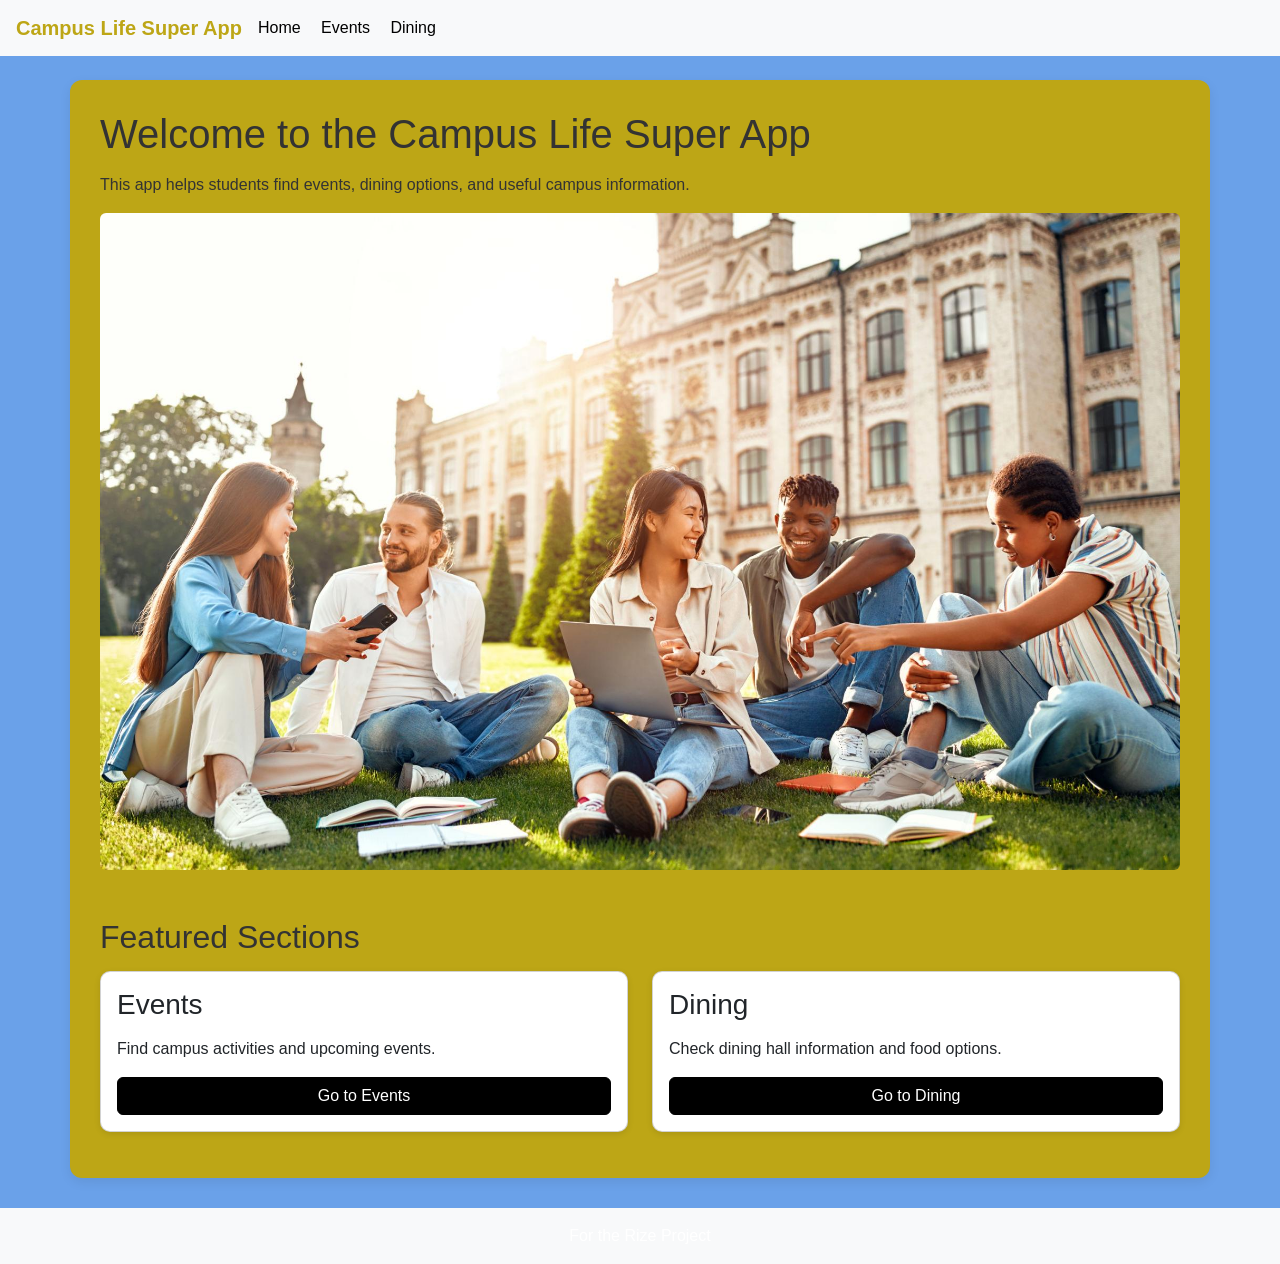
<file: index.html>
<!DOCTYPE html>
<html lang="en">
<head>
    <meta charset="UTF-8" />
    <meta name="viewport" content="width=device-width, initial-scale=1.0" />
    <title>Campus Life Super App</title>

<!-- Bootstrap CSS -->
    <link href="https://cdn.jsdelivr.net/npm/bootstrap@5.3.3/dist/css/bootstrap.min.css" rel="stylesheet">

<!-- Custom CSS -->
    <link rel="stylesheet" href="css/style.css">
</head>
<body>
<!-- Navigation Bar -->
    <nav class="navbar navbar-expand-lg navbar-light bg-light px-3">
        <a class="navbar-brand" href="index.html">Campus Life Super App</a>
    <div>
        <a class="nav-link d-inline me-3" href="index.html">Home</a>
        <a class="nav-link d-inline me-3" href="events.html">Events</a>
        <a class="nav-link d-inline" href="dining.html">Dining</a>
    </div>
    </nav>

<!-- Main content -->
<main class="container mt-4">
    <h1>Welcome to the Campus Life Super App</h1>
    <p>This app helps students find events, dining options, and useful campus information.</p>

    <img src="images/campus.jpeg" alt=" Students sitting on campus" class="img-fluid rounded mb-4">

    <section class="mt-4">
        <h2>Featured Sections</h2>
        <div class="row">
            <div class="col-md-6">
<!--Events Card-->
        <div class="card p-3 mb-3">
            <h3>Events</h3>
            <p>Find campus activities and upcoming events.</p>
            <a href="events.html" class="btn btn-primary">Go to Events</a>
        </div>
        </div>
        <div class="col-md-6">
<!--Dining Card-->
            <div class="card p-3 mb-3">
            <h3>Dining</h3>
            <p>Check dining hall information and food options.</p>
            <a href="dining.html" class="btn btn-primary">Go to Dining</a>
        </div>
        </div>
        </div>
    </section>
</main>
<!-- Footer -->
<footer class=" text-center py-3 mt-4 bg-light">
    <p class="mb-0">For the Rize Project</p>
</footer>  

    <script src="js/script.js"></script>
</body>
</html>
</file>
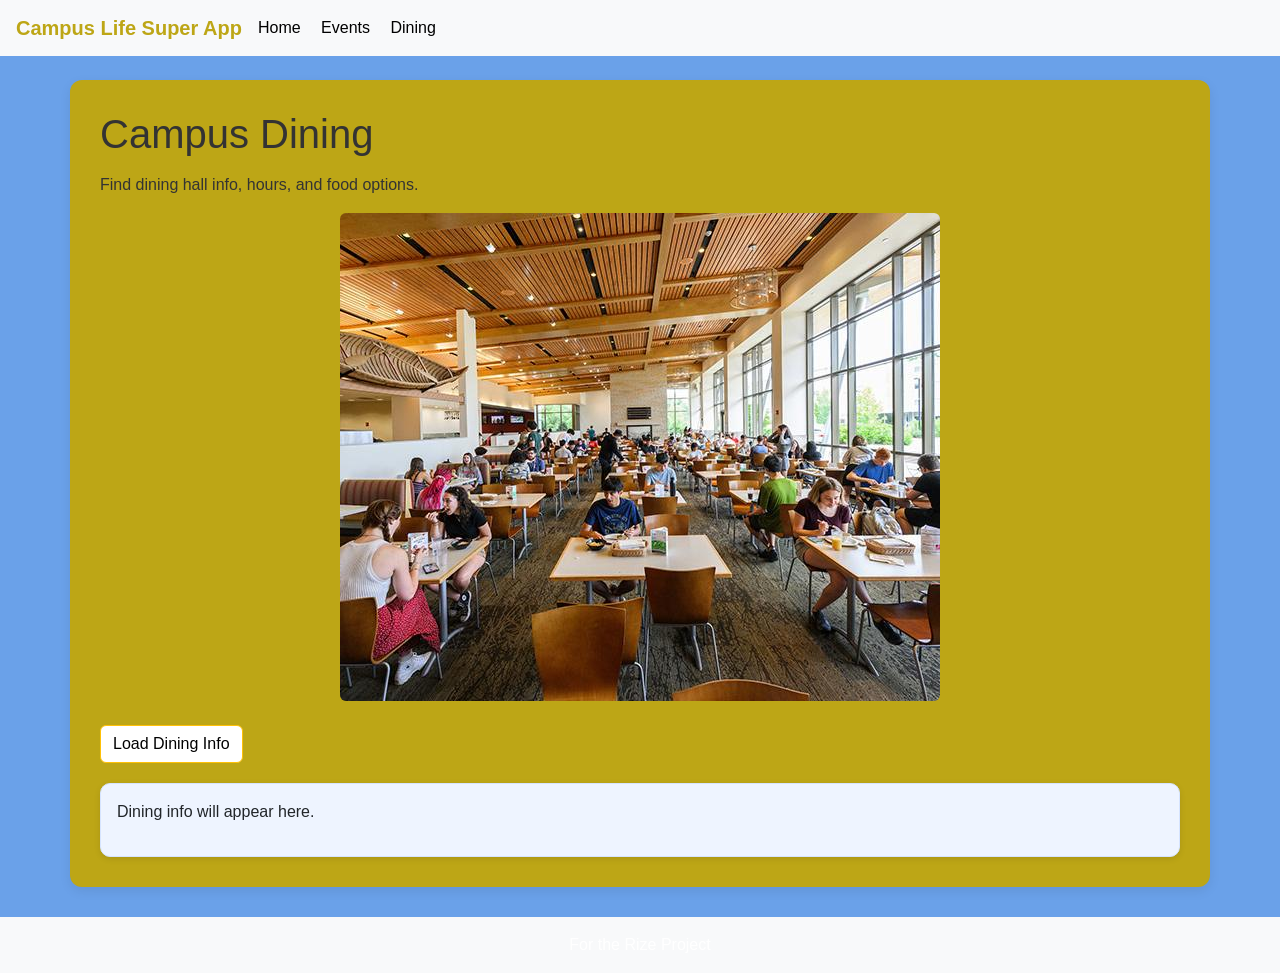
<file: dining.html>
<!DOCTYPE html>
<html lang="en">
<head>
    <meta charset="UTF-8" />
    <meta name="viewport" content="width=device-width, initial-scale=1.0" />
    <title>Campus Dining</title>
    <link href="https://cdn.jsdelivr.net/npm/bootstrap@5.3.3/dist/css/bootstrap.min.css" rel="stylesheet">
    <link rel="stylesheet" href="css/style.css">
</head>
<body>

<!-- Navigation Bar -->
    <nav class="navbar navbar-expand-lg navbar-light bg-light px-3">
    <a class="navbar-brand" href="index.html">Campus Life Super App</a>
    <div>
        <a class="nav-link d-inline me-3" href="index.html">Home</a>
        <a class="nav-link d-inline me-3" href="events.html">Events</a>
        <a class="nav-link d-inline" href="dining.html">Dining</a>
    </div>
    </nav>

<!-- Main Content -->
<main class="container mt-4">
    <section>
        <h1>Campus Dining</h1>
        <p>Find dining hall info, hours, and food options.</p>

        <div class="text-center">
            <img src="images/dining.jpeg" alt=" Students eating in a dining hall" class="img-fluid rounded mb-4">
        </div>

<!-- Button to load dining info -->
        <button class="btn btn-warning mb-3" id="loadDiningBtn">Load Dining Info</button>

<!-- Container for dining info -->
        <div id="diningContainer" class="card p-3">
            <p>Dining info will appear here.</p>
        </div>
    </section>
</main>
<!-- Footer -->
<footer class=" text-center py-3 mt-4 bg-light">
    <p class="mb-0">For the Rize Project</p>
</footer>

    <script src="js/script.js"></script>
</body>
</html>
</file>
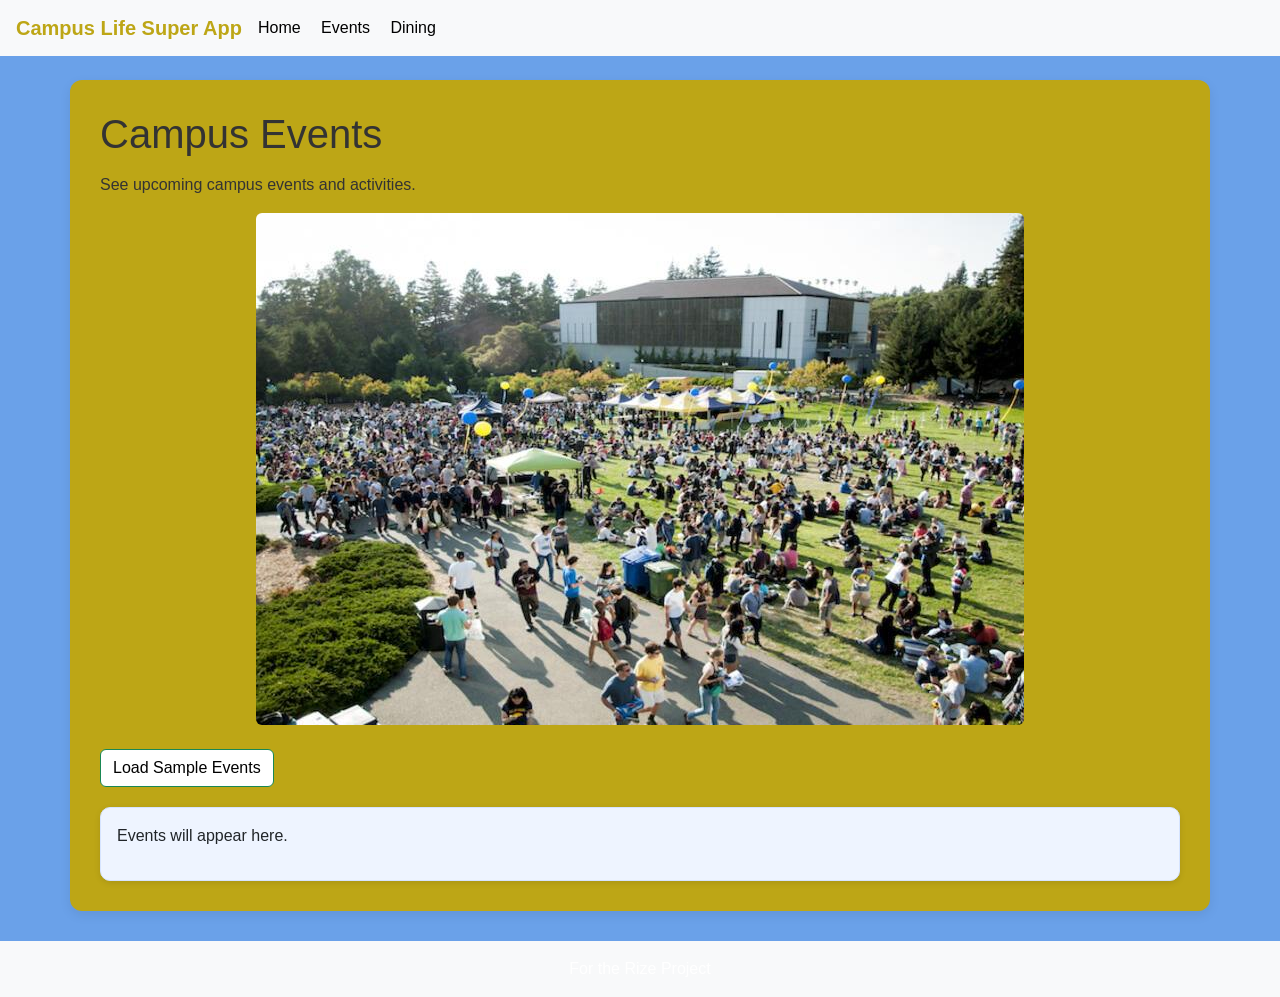
<file: events.html>
<!DOCTYPE html>
<html lang="en">
<head>
    <meta charset="UTF-8" />
    <meta name="viewport" content="width=device-width, initial-scale=1.0" />
    <title>Campus Events</title>
    <link href="https://cdn.jsdelivr.net/npm/bootstrap@5.3.3/dist/css/bootstrap.min.css" rel="stylesheet">
    <link rel="stylesheet" href="css/style.css">
</head>
<body>
<!-- Navigation Bar -->
    <nav class="navbar navbar-expand-lg navbar-light bg-light px-3">
    <a class="navbar-brand" href="index.html">Campus Life Super App</a>
    <div>
        <a class="nav-link d-inline me-3" href="index.html">Home</a>
        <a class="nav-link d-inline me-3" href="events.html">Events</a>
        <a class="nav-link d-inline" href="dining.html">Dining</a>
    </div>
    </nav>
<!-- Main Content -->
<main class="container mt-4">
    <section>
        <h1>Campus Events</h1>
        <p>See upcoming campus events and activities.</p>
<!-- Sample image for events -->
        <div class="text-center">
        <img src="images/events.jpeg" alt=" Students at a campus event" class="img-fluid rounded mb-4">
        </div>

<!-- Button to load events -->
        <button class="btn btn-success mb-3" id="loadEventsBtn">Load Sample Events</button>
<!-- Container for events info -->
        <div id="eventsContainer" class="card p-3">
            <p>Events will appear here.</p>
        </div>
    </section>
</main>
<!-- Footer -->
<footer class=" text-center py-3 mt-4 bg-light">
    <p class="mb-0">For the Rize Project</p>
</footer>

    <script src="js/script.js"></script>
</body>
</html>
</file>
<file: css/style.css>
/*main page styling*/
body {
    font-family: Arial, sans-serif;
    background-color: #6aa1e9;
    color: #333;
}

/*container styling*/
.container {
    background-color: rgb(189, 166, 22);
    padding: 30px;
    border-radius: 12px;
    box-shadow: 0 4px 12px rgba(0,0,0, 0.08);
    margin-bottom: 30px;
}

/*navigation spacing*/
.nav-link {
    margin-right: 10px;
    color: rgb(0, 0, 0) !important;
}

.navbar-brand {
    font-weight: bold;
    color: rgb(189, 166, 22) !important;
}

/*heading spacing*/
h1, h2, h3 {
    margin-bottom: 15px;
}

/*main page padding*/
main {
    padding: 20px;
}

/*image styling*/
img {
    max-width: 100%;
    height: auto;
    border-radius: 10px;
}

/*card styling*/
.card {
    border-radius: 10px;
    box-shadow: 0 2px 6px rgba(0,0,0,0.1);
}

/*hero image styling*/
.hero-image {
    width: 100%;
    max-height: 400px;
    object-fit: cover;
}

/*button styling*/
#loadDiningBtn, #loadEventsBtn {
    display: block;
    margin-bottom: 20px;
    background-color: white;
    color: black;
}
/*nav and footer styling*/
nav {
    background-color: #1f3c88;
}

footer {
    background-color: #1f3c88;
    color: white;
    padding: 15px;
    text-align: center;
    margin-top: 30px;
}

/*container styling for events and dining pages*/
#eventsContainer, #diningContainer {
    background-color: #eef4ff;
    border: 1px solid #d6e4ff;
    border-radius: 10px;
    padding: 20px;
    margin-top: 20px;
}

/*responsive design for smaller screens*/
@media (max-width: 768px) {
    .nav-link {
        display: block;
        margin-bottom: 10px;
    }

    h1 {
        font-size: 1.8rem;
    }

    main {
        padding: 10px;
    }
}

/*button styling for events and dining pages*/
.btn-primary {
    background-color: black;
    border-color: black;
}

.btn-primary:hover {
    background-color: #333;
    border-color: #333;
}
</file>
